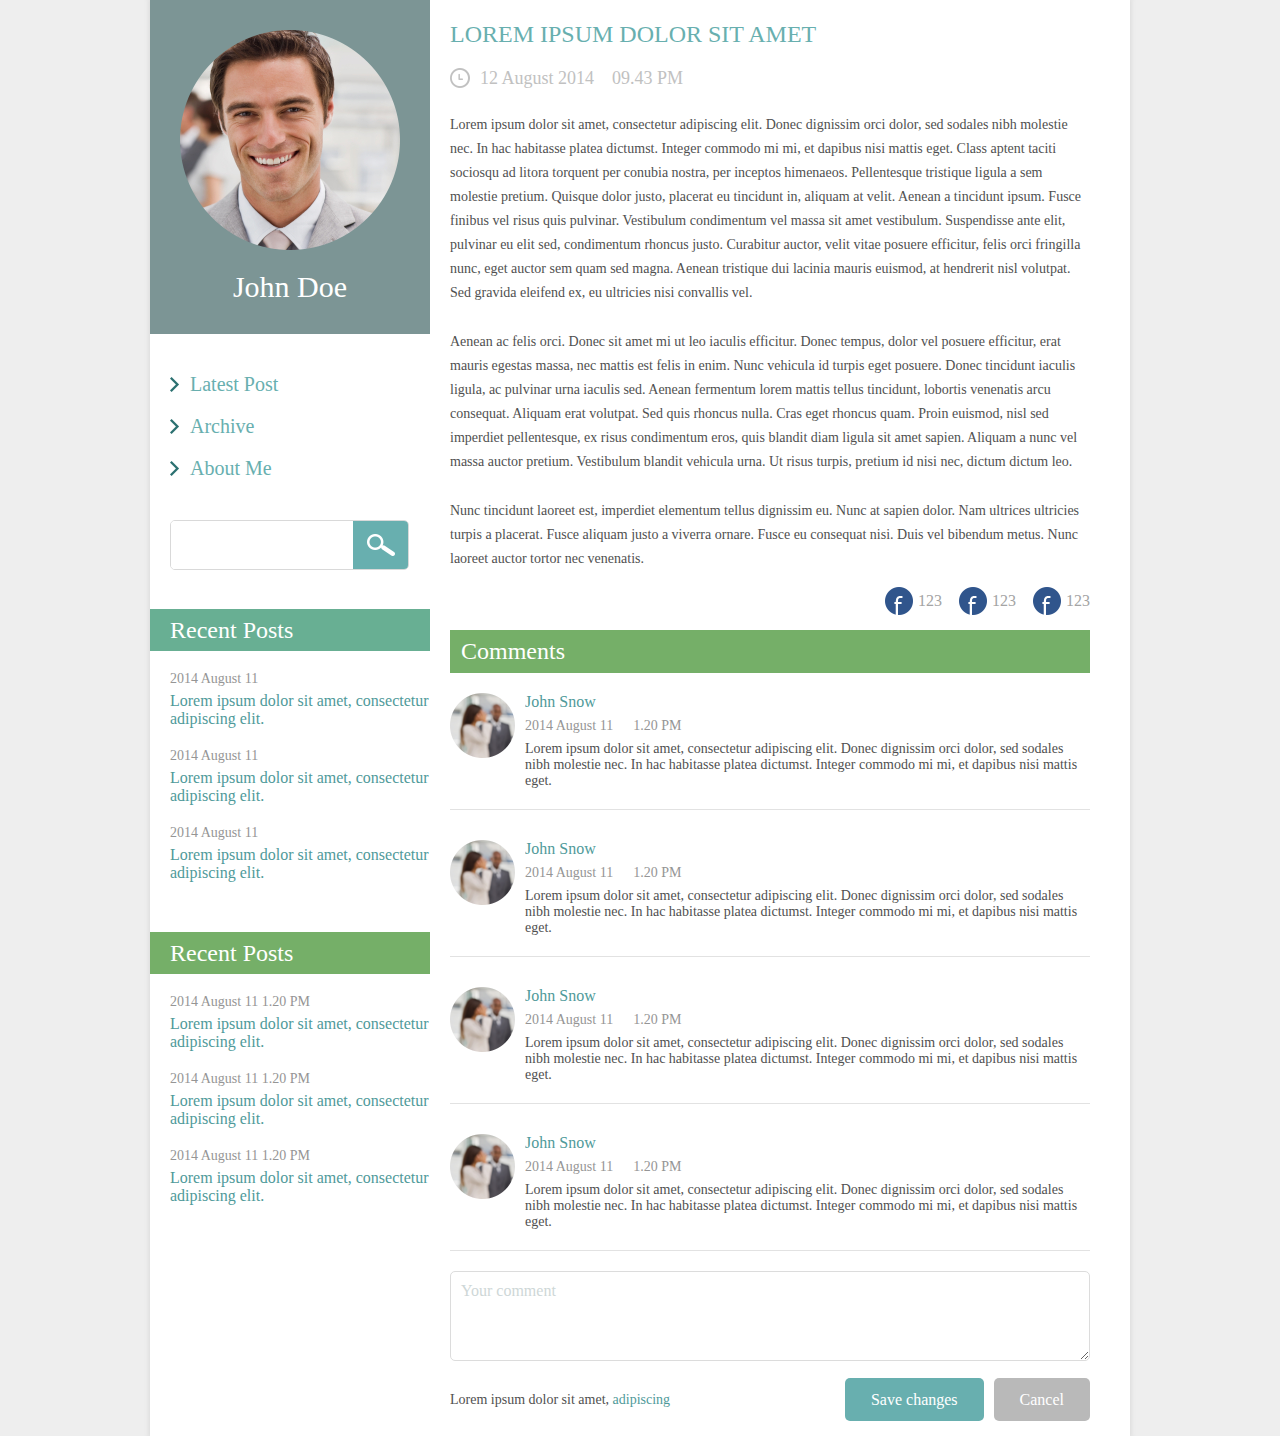
<file: blog-html-tempate/index.html>
<!doctype html>

<head>
    <meta charset="utf-8">
    <title></title>
    <link rel="stylesheet" href="css/reset.css">
    <link rel="stylesheet" href="css/style.css">
</head>

<body>
<div class="wrap">
    <div class="left-column">
        <div class="wrap-avatar">
            <img src="images/avatar.png" alt=""/>
            <h2>John Doe</h2>
        </div>
        <div class="menu">
            <ul>
                <li><a href="#">Latest Post</a></li>
                <li><a href="#">Archive</a></li>
                <li><a href="#">About Me</a></li>
            </ul>
        </div>
        <div class="search-form">
            <input type="text"/>
            <button></button>
        </div>
        <div class="posts-wrap">
            <h3>Recent Posts</h3>
            <ul>
                <li>
                    <p class="date">2014 August 11</p>
                    <p class="post"><a href="#">Lorem ipsum dolor sit amet, consectetur adipiscing elit.</a></p>
                </li>
                <li>
                    <p class="date">2014 August 11</p>
                    <p class="post"><a href="#">Lorem ipsum dolor sit amet, consectetur adipiscing elit.</a></p>
                </li>
                <li>
                    <p class="date">2014 August 11</p>
                    <p class="post"><a href="#">Lorem ipsum dolor sit amet, consectetur adipiscing elit.</a></p>
                </li>
            </ul>
        </div>
        <div class="posts-wrap color">
            <h3>Recent Posts</h3>
            <ul>
                <li>
                    <p class="date">2014 August 11 <span>1.20 PM</span></p>
                    <p class="post"><a href="#">Lorem ipsum dolor sit amet, consectetur adipiscing elit.</a></p>
                </li>
                <li>
                    <p class="date">2014 August 11 <span>1.20 PM</span></p>
                    <p class="post"><a href="#">Lorem ipsum dolor sit amet, consectetur adipiscing elit.</a></p>
                </li>
                <li>
                    <p class="date">2014 August 11 <span>1.20 PM</span></p>
                    <p class="post"><a href="#">Lorem ipsum dolor sit amet, consectetur adipiscing elit.</a></p>
                </li>
            </ul>
        </div>
    </div>
    <div class="right-column">
        <div class="wrap-article">
            <h2>Lorem ipsum dolor sit amet</h2>
            <p class="date"><span>12 August 2014 </span><span>09.43 PM</span></p>
            <div class="text-block">
                <p>Lorem ipsum dolor sit amet, consectetur adipiscing elit. Donec dignissim orci dolor, sed sodales nibh molestie nec. In hac habitasse platea dictumst. Integer commodo mi mi, et dapibus nisi mattis eget. Class aptent taciti sociosqu ad litora torquent per conubia nostra, per inceptos himenaeos. Pellentesque tristique ligula a sem molestie pretium. Quisque dolor justo, placerat eu tincidunt in, aliquam at velit. Aenean a tincidunt ipsum. Fusce finibus vel risus quis pulvinar. Vestibulum condimentum vel massa sit amet vestibulum. Suspendisse ante elit, pulvinar eu elit sed, condimentum rhoncus justo. Curabitur auctor, velit vitae posuere efficitur, felis orci fringilla nunc, eget auctor sem quam sed magna. Aenean tristique dui lacinia mauris euismod, at hendrerit nisl volutpat. Sed gravida eleifend ex, eu ultricies nisi convallis vel.</p>
                <p>Aenean ac felis orci. Donec sit amet mi ut leo iaculis efficitur. Donec tempus, dolor vel posuere efficitur, erat mauris egestas massa, nec mattis est felis in enim. Nunc vehicula id turpis eget posuere. Donec tincidunt iaculis ligula, ac pulvinar urna iaculis sed. Aenean fermentum lorem mattis tellus tincidunt, lobortis venenatis arcu consequat. Aliquam erat volutpat. Sed quis rhoncus nulla. Cras eget rhoncus quam. Proin euismod, nisl sed imperdiet pellentesque, ex risus condimentum eros, quis blandit diam ligula sit amet sapien. Aliquam a nunc vel massa auctor pretium. Vestibulum blandit vehicula urna. Ut risus turpis, pretium id nisi nec, dictum dictum leo. </p>
                <p>Nunc tincidunt laoreet est, imperdiet elementum tellus dignissim eu. Nunc at sapien dolor. Nam ultrices ultricies turpis a placerat. Fusce aliquam justo a viverra ornare. Fusce eu consequat nisi. Duis vel bibendum metus. Nunc laoreet auctor tortor nec venenatis.</p>
            </div>
        </div>
        <div class="wrap-soc-list">
            <ul>
                <li><a href="#"><img src="images/fc-ico.png" alt=""/><span>123</span></a></li>
                <li><a href="#"><img src="images/fc-ico.png" alt=""/><span>123</span</a></li>
                <li><a href="#"><img src="images/fc-ico.png" alt=""/><span>123</span</a></li>
            </ul>
        </div>
        <div class="wrap-comments">
            <h2>Comments</h2>
            <ul class="list-comment">
                <li>
                    <div class="avatar"><img src="images/avatar-comment.png" alt=""/></div>
                    <div class="comment-text">
                        <a href="#">John Snow</a>
                        <p class="date"><span>2014 August 11</span><span>1.20 PM</span></p>
                        <p>Lorem ipsum dolor sit amet, consectetur adipiscing elit. Donec dignissim orci dolor, sed sodales nibh molestie nec. In hac habitasse platea dictumst. Integer commodo mi mi, et dapibus nisi mattis eget.</p>
                    </div>
                </li>
                <li>
                    <div class="avatar"><img src="images/avatar-comment.png" alt=""/></div>
                    <div class="comment-text">
                        <a href="#">John Snow</a>
                        <p class="date"><span>2014 August 11</span><span>1.20 PM</span></p>
                        <p>Lorem ipsum dolor sit amet, consectetur adipiscing elit. Donec dignissim orci dolor, sed sodales nibh molestie nec. In hac habitasse platea dictumst. Integer commodo mi mi, et dapibus nisi mattis eget.</p>
                    </div>
                </li>
                <li>
                    <div class="avatar"><img src="images/avatar-comment.png" alt=""/></div>
                    <div class="comment-text">
                        <a href="#">John Snow</a>
                        <p class="date"><span>2014 August 11</span><span>1.20 PM</span></p>
                        <p>Lorem ipsum dolor sit amet, consectetur adipiscing elit. Donec dignissim orci dolor, sed sodales nibh molestie nec. In hac habitasse platea dictumst. Integer commodo mi mi, et dapibus nisi mattis eget.</p>
                    </div>
                </li>
                <li>
                    <div class="avatar"><img src="images/avatar-comment.png" alt=""/></div>
                    <div class="comment-text">
                        <a href="#">John Snow</a>
                        <p class="date"><span>2014 August 11</span><span>1.20 PM</span></p>
                        <p>Lorem ipsum dolor sit amet, consectetur adipiscing elit. Donec dignissim orci dolor, sed sodales nibh molestie nec. In hac habitasse platea dictumst. Integer commodo mi mi, et dapibus nisi mattis eget.</p>
                    </div>
                </li>
            </ul>
            <div class="add-comment">
                <textarea name="" placeholder="Your comment" class="txt-area"></textarea>
                <div class="wrap-btn">
                    <button class="btn-cancel">Cancel</button>
                    <button class="btn-save">Save changes</button>
                    <p>Lorem ipsum dolor sit amet, <a href="#">adipiscing</a></p>
                </div>
            </div>
        </div>
    </div>
</div>
</body>
</html>
</file>
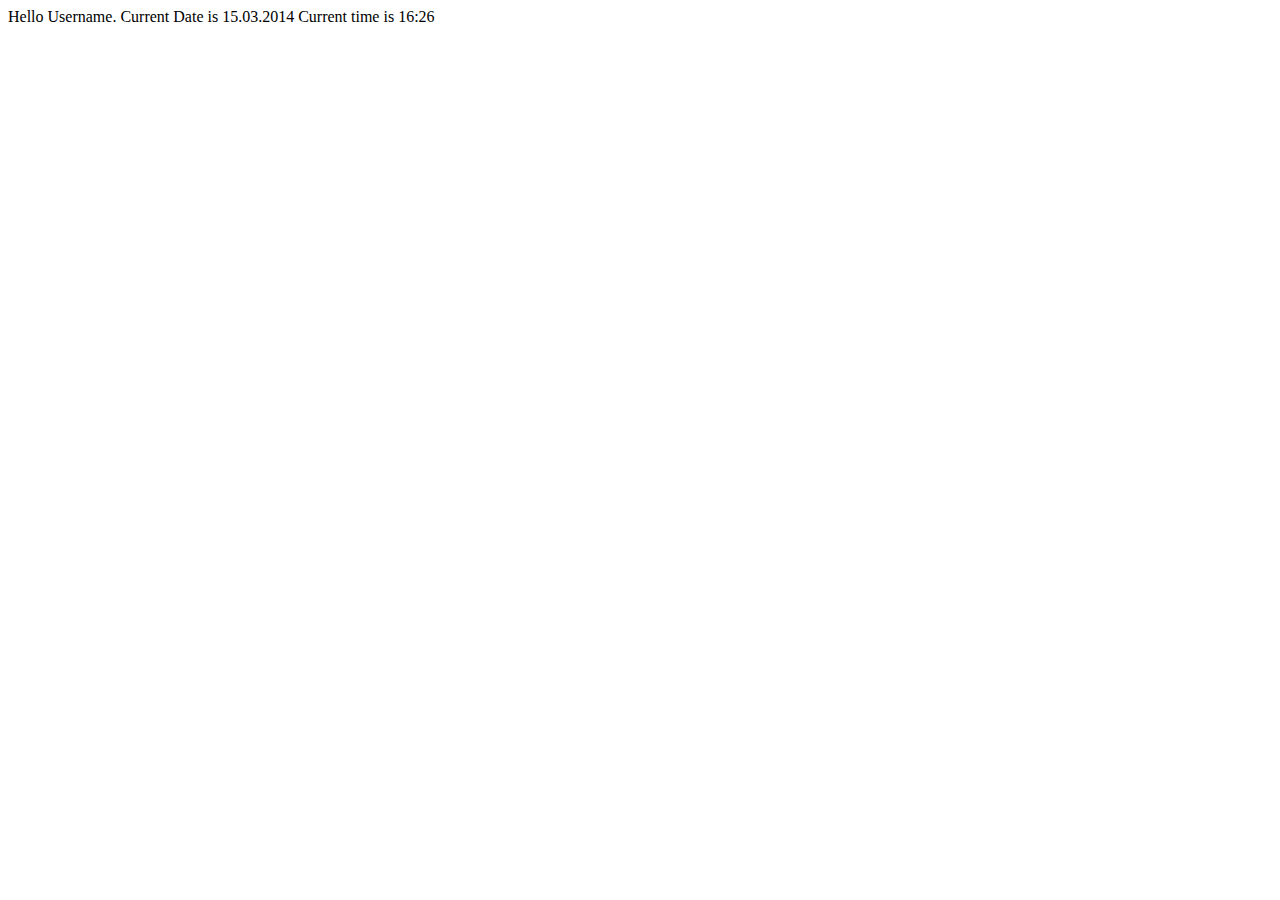
<file: Razor/Razor/static.html>
﻿<!DOCTYPE html>
<html xmlns="http://www.w3.org/1999/xhtml">
<head>
    <title></title>
</head>
<body>
    <div>
        Hello Username. Current Date is 15.03.2014 Current time is 16:26
    </div>
</body>
</html>
</file>
<file: blog-html-tempate/css/style.css>
a {color: #4f9a9a; text-decoration: none;}
p {color: #505050; font-size: 14px;}

body {background: #eeeeee;}
.wrap {font-family: Tahoma; overflow: hidden; padding-bottom: 15px; background: #fff; box-shadow: 0 0 4px 2px #dfdfdf; margin-bottom: 60px;}

.left-column {float: left; width: 280px;}
.right-column {overflow: hidden; padding: 20px 40px 0 20px;}

.wrap-article h2 {color: #68afaf; font-size: 24px; text-transform: uppercase; font-weight: normal; line-height: 28px; margin-bottom: 20px;}
.wrap-article .date {padding-left: 30px; background: url("../images/date-article.png") no-repeat 0 50%; line-height: 20px; font-size: 18px; color: #c1c1c1;}
.wrap-article .date span {display: inline-block; margin-right: 18px;}
.wrap-article .text-block p {margin-top: 25px; line-height: 24px;}

.wrap-soc-list {padding: 15px 0; overflow: hidden;}
.wrap-soc-list ul {float: right;}
.wrap-soc-list ul li {float: left; margin-left: 17px; list-style: none;}
.wrap-soc-list ul li a {display: block; font-size: 16px; color: #a4a4a4; vertical-align: middle; line-height: 28px;}
.wrap-soc-list ul li span {margin-left: 5px;}
.wrap-soc-list ul li span,.wrap-soc-list ul li img  {vertical-align: middle}

.wrap-comments h2 {line-height: 43px; padding-left: 11px; color: #fff; background: #75af68; font-weight: normal; font-size: 24px;}
.wrap-comments .list-comment li {list-style: none; overflow: hidden; padding: 20px 0 20px; margin-bottom: 10px; border-bottom: 1px solid #e2e2e2;}
.wrap-comments .list-comment li .avatar {float: left; padding-right: 10px;}
.wrap-comments .list-comment li .comment-text {overflow: hidden;}
.wrap-comments .list-comment li .date {color: #959595}
.wrap-comments .list-comment li .date span {display: inline-block; margin-right: 20px; padding: 7px 0;}

.add-comment {padding-top: 10px;}
.add-comment .txt-area {width: 100%; padding: 10px; height: 90px; border-radius: 5px; border-color: #dcdcdc;
    -webkit-box-sizing: border-box;
    -moz-box-sizing: border-box;
    box-sizing: border-box;}

textarea::-webkit-input-placeholder {color: #ced7d7;}
textarea:-moz-placeholder {color: #ced7d7;}
textarea::-moz-placeholder {color: #ced7d7;}
textarea:-ms-input-placeholder {color: #ced7d7;}

.wrap-btn {padding-top: 17px; overflow: hidden;}
.wrap-btn button {float: right;}
.wrap-btn p {line-height: 43px;}
.wrap-btn .btn-cancel {background: #b9b9b9; color: #fff; border-radius: 5px; border: 0; height: 43px; padding: 0 26px; margin-left: 10px;}
.wrap-btn .btn-save {background: #68afaf; color: #fff; border-radius: 5px; border: 0; height: 43px; padding: 0 26px;}

.wrap-avatar {padding: 30px 0; text-align: center; background: #7c9595}
.wrap-avatar img {margin-bottom: 20px}
.wrap-avatar h2 {font-size: 30px; color: #fff; font-weight: normal;}

.menu {padding: 30px 20px;}
.menu li a {font-size: 20px; color: #68afaf; text-decoration: none}
.menu li {list-style: none; padding: 10px 20px; line-height: 20px; position: relative;}
.menu li:after {content: ''; width: 9px; height: 15px; position: absolute; left: 0; top: 13px; background: url("../images/arrow.png") no-repeat 0 0;}

.search-form {margin: 0 0 35px 20px; overflow: hidden; white-space: nowrap; border: 1px solid #d9d9d9; border-radius: 5px; display: inline-block}
.search-form input {height: 44px; width: 184px; float: left; vertical-align: middle; border-color: transparent;}
.search-form button {width: 55px; height: 48px;float: left; vertical-align: middle; margin-left: -6px; border: 0; background: url("../images/seach-ico.png") no-repeat center #68afaf}


.posts-wrap h3 {line-height: 42px; background: #68af93; font-size: 24px; color: #fff; font-weight: normal; padding-left: 20px;}
.posts-wrap.color h3 {background: #75af68;}
.posts-wrap ul {padding: 0 0 50px 20px;}
.posts-wrap li {padding-top: 20px; list-style: none;}
.posts-wrap li .date {color: #959595; font-size: 14px; margin-bottom: 5px;}
.posts-wrap li .post {font-size: 16px;}


@media screen and (min-width: 980px) {
    .wrap {width: 980px; margin: 0 auto 60px;}
}
</file>
